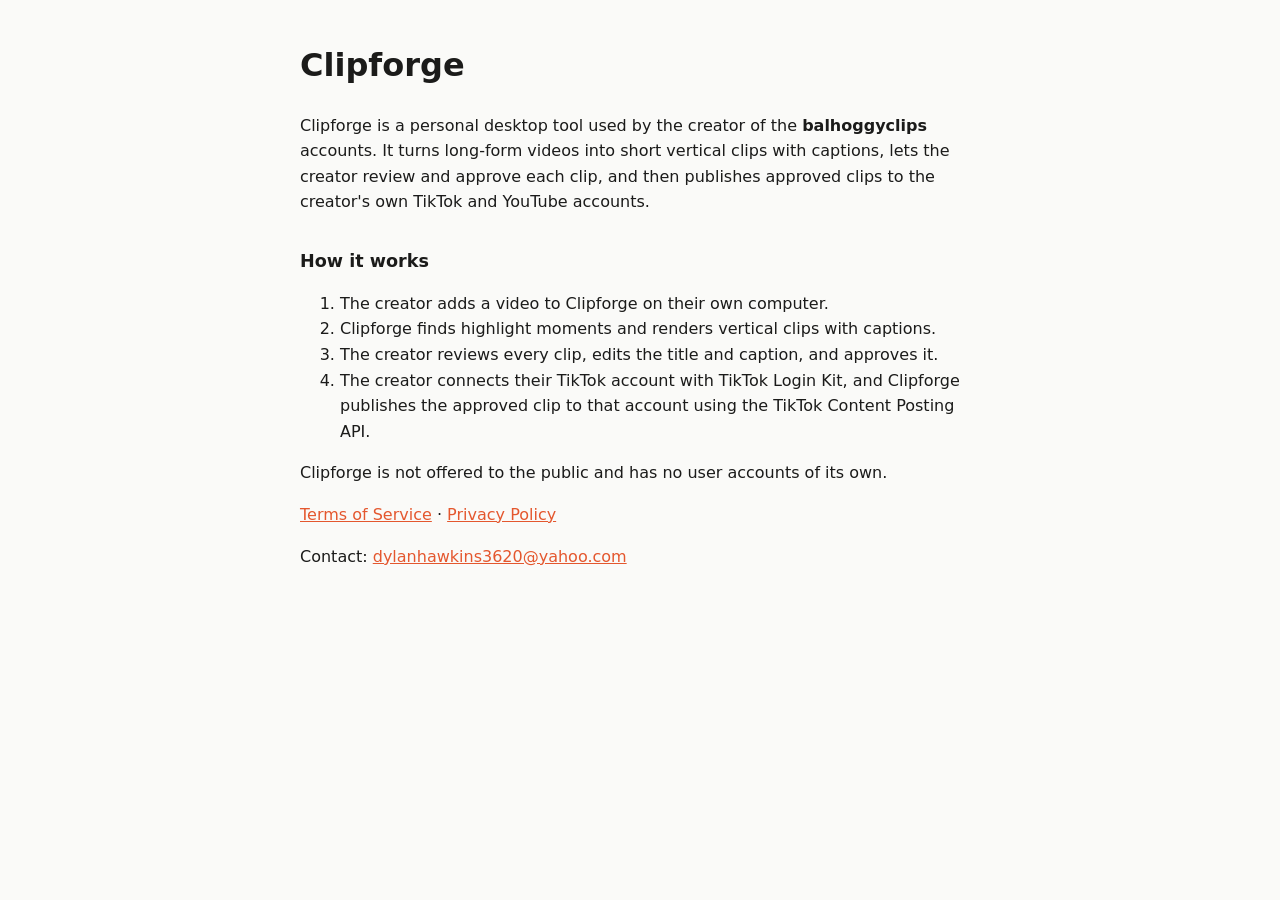
<file: index.html>
<!doctype html>
<html lang="en">
<head>
<meta charset="utf-8">
<meta name="viewport" content="width=device-width, initial-scale=1">
<title>Clipforge</title>
<link rel="stylesheet" href="style.css">
</head>
<body>
<main>
  <h1>Clipforge</h1>
  <p>Clipforge is a personal desktop tool used by the creator of the <strong>balhoggyclips</strong> accounts.
  It turns long-form videos into short vertical clips with captions, lets the creator review and approve
  each clip, and then publishes approved clips to the creator's own TikTok and YouTube accounts.</p>
  <h2>How it works</h2>
  <ol>
    <li>The creator adds a video to Clipforge on their own computer.</li>
    <li>Clipforge finds highlight moments and renders vertical clips with captions.</li>
    <li>The creator reviews every clip, edits the title and caption, and approves it.</li>
    <li>The creator connects their TikTok account with TikTok Login Kit, and Clipforge publishes the approved
    clip to that account using the TikTok Content Posting API.</li>
  </ol>
  <p>Clipforge is not offered to the public and has no user accounts of its own.</p>
  <p><a href="terms.html">Terms of Service</a> · <a href="privacy.html">Privacy Policy</a></p>
  <p>Contact: <a href="mailto:dylanhawkins3620@yahoo.com">dylanhawkins3620@yahoo.com</a></p>
</main>
</body>
</html>
</file>
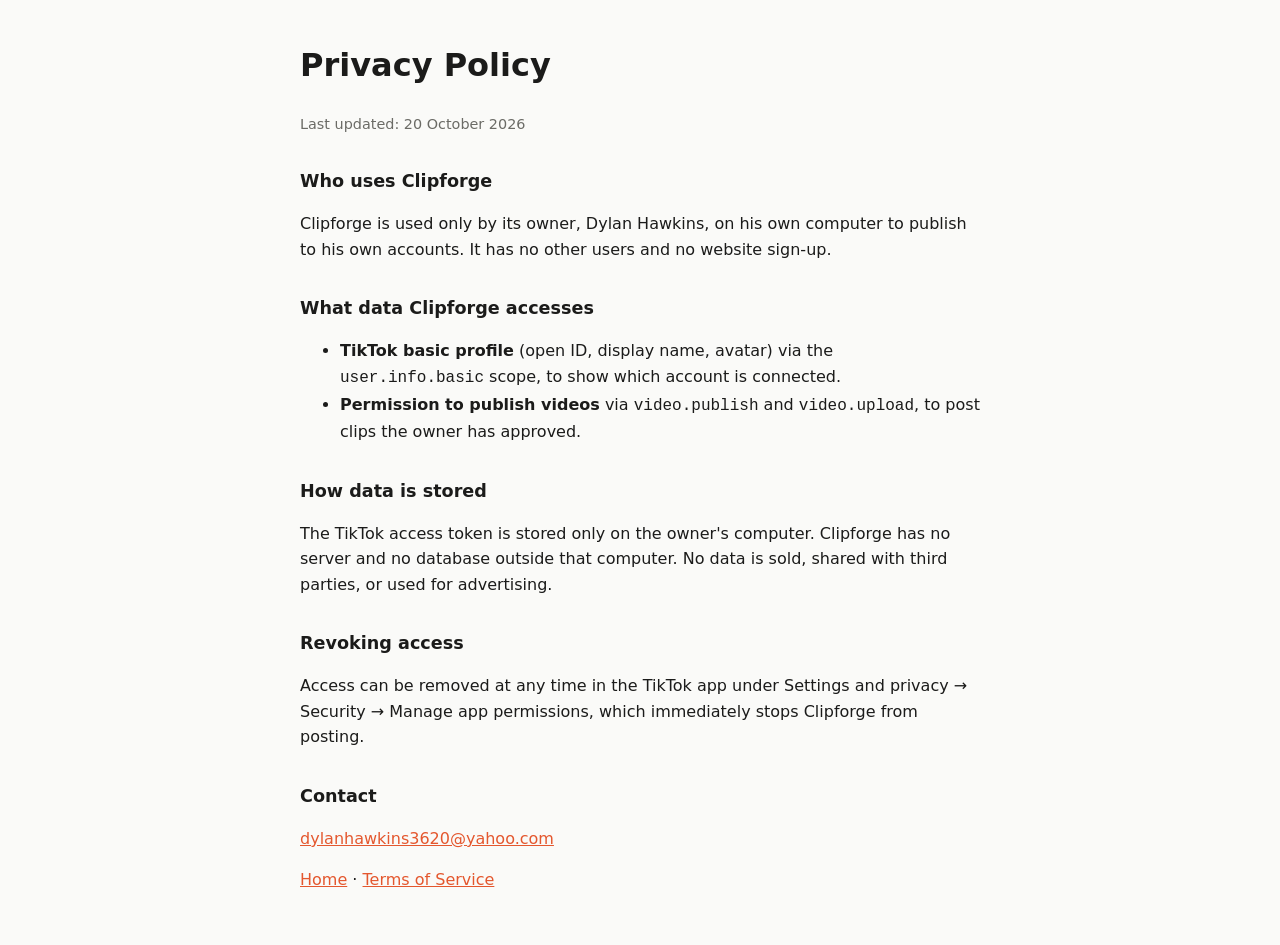
<file: privacy.html>
<!doctype html>
<html lang="en">
<head>
<meta charset="utf-8">
<meta name="viewport" content="width=device-width, initial-scale=1">
<title>Clipforge Privacy</title>
<link rel="stylesheet" href="style.css">
</head>
<body>
<main>
  <h1>Privacy Policy</h1>
  <p class="meta">Last updated: 20 October 2026</p>
  <h2>Who uses Clipforge</h2>
  <p>Clipforge is used only by its owner, Dylan Hawkins, on his own computer to publish to his own accounts.
  It has no other users and no website sign-up.</p>
  <h2>What data Clipforge accesses</h2>
  <ul>
    <li><strong>TikTok basic profile</strong> (open ID, display name, avatar) via the <code>user.info.basic</code>
    scope, to show which account is connected.</li>
    <li><strong>Permission to publish videos</strong> via <code>video.publish</code> and <code>video.upload</code>,
    to post clips the owner has approved.</li>
  </ul>
  <h2>How data is stored</h2>
  <p>The TikTok access token is stored only on the owner's computer. Clipforge has no server and no database
  outside that computer. No data is sold, shared with third parties, or used for advertising.</p>
  <h2>Revoking access</h2>
  <p>Access can be removed at any time in the TikTok app under Settings and privacy → Security → Manage app
  permissions, which immediately stops Clipforge from posting.</p>
  <h2>Contact</h2>
  <p><a href="mailto:dylanhawkins3620@yahoo.com">dylanhawkins3620@yahoo.com</a></p>
  <p><a href="index.html">Home</a> · <a href="terms.html">Terms of Service</a></p>
</main>
</body>
</html>
</file>
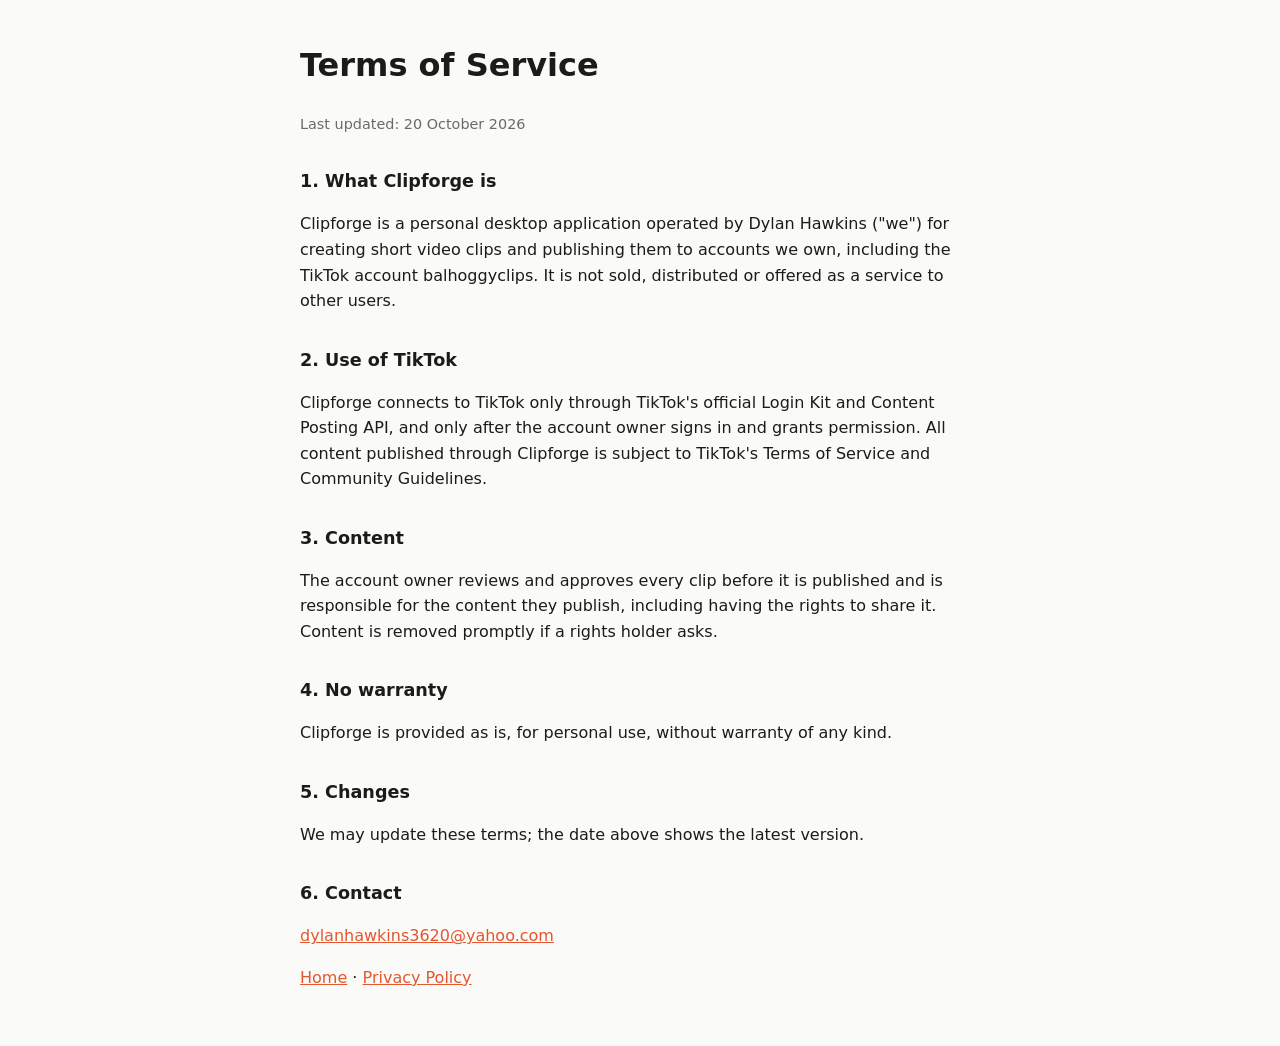
<file: terms.html>
<!doctype html>
<html lang="en">
<head>
<meta charset="utf-8">
<meta name="viewport" content="width=device-width, initial-scale=1">
<title>Clipforge Terms</title>
<link rel="stylesheet" href="style.css">
</head>
<body>
<main>
  <h1>Terms of Service</h1>
  <p class="meta">Last updated: 20 October 2026</p>
  <h2>1. What Clipforge is</h2>
  <p>Clipforge is a personal desktop application operated by Dylan Hawkins ("we") for creating short video
  clips and publishing them to accounts we own, including the TikTok account balhoggyclips. It is not sold,
  distributed or offered as a service to other users.</p>
  <h2>2. Use of TikTok</h2>
  <p>Clipforge connects to TikTok only through TikTok's official Login Kit and Content Posting API, and only
  after the account owner signs in and grants permission. All content published through Clipforge is subject
  to TikTok's Terms of Service and Community Guidelines.</p>
  <h2>3. Content</h2>
  <p>The account owner reviews and approves every clip before it is published and is responsible for the
  content they publish, including having the rights to share it. Content is removed promptly if a rights
  holder asks.</p>
  <h2>4. No warranty</h2>
  <p>Clipforge is provided as is, for personal use, without warranty of any kind.</p>
  <h2>5. Changes</h2>
  <p>We may update these terms; the date above shows the latest version.</p>
  <h2>6. Contact</h2>
  <p><a href="mailto:dylanhawkins3620@yahoo.com">dylanhawkins3620@yahoo.com</a></p>
  <p><a href="index.html">Home</a> · <a href="privacy.html">Privacy Policy</a></p>
</main>
</body>
</html>
</file>
<file: style.css>
:root { --bg: #fafaf8; --ink: #1b1b1a; --muted: #6b6b66; --accent: #e4572e; }
@media (prefers-color-scheme: dark) { :root { --bg: #141413; --ink: #ecebe6; --muted: #9b9a93; --accent: #f06a43; } }
body { margin: 0; background: var(--bg); color: var(--ink); font: 16px/1.6 system-ui, -apple-system, Segoe UI, sans-serif; }
main { max-width: 680px; margin: 0 auto; padding: 40px 16px; }
h1 { margin-top: 0; }
h2 { font-size: 1.1rem; margin-top: 1.8em; }
a { color: var(--accent); }
.meta { color: var(--muted); font-size: .9rem; }
</file>
